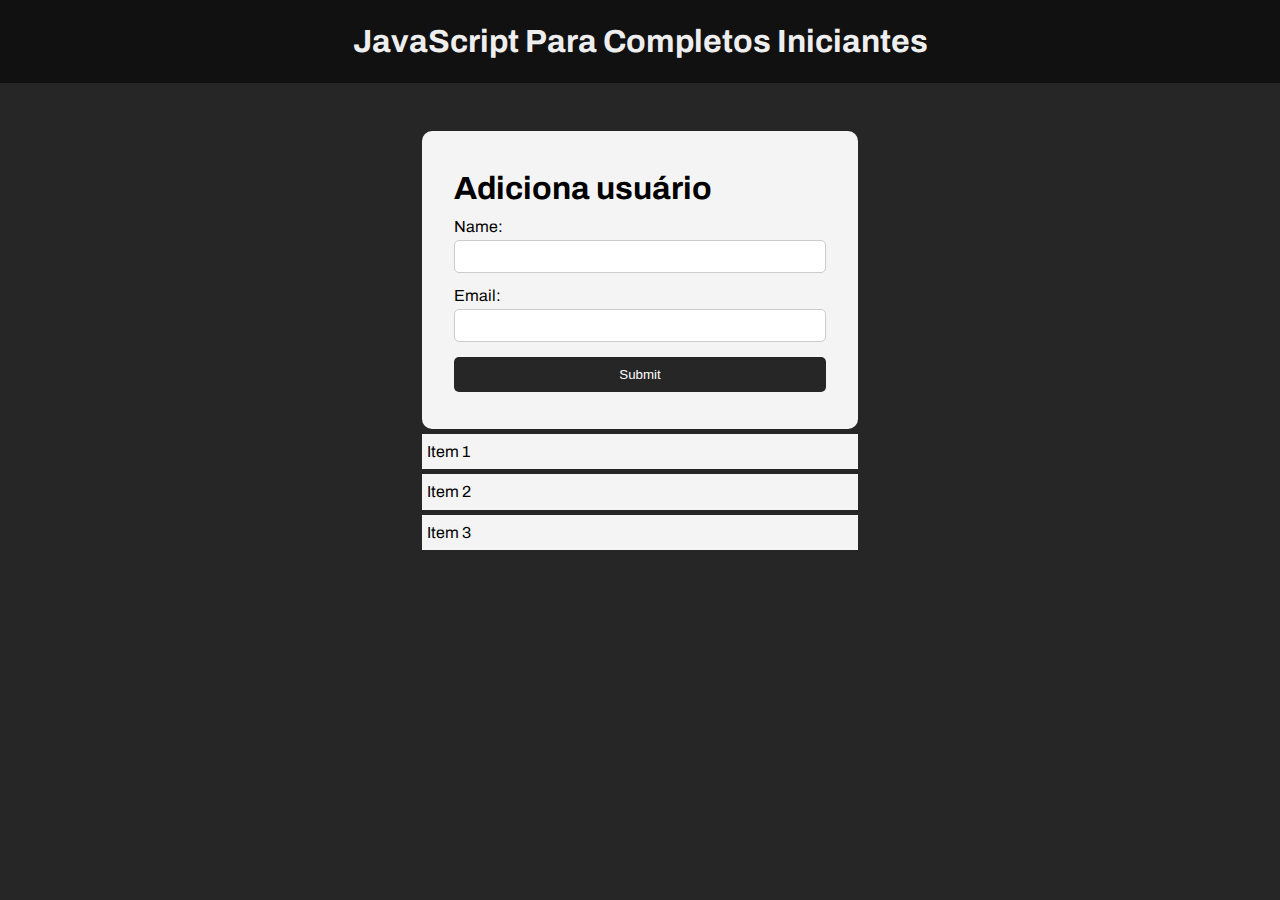
<file: doom/index.html>
<!DOCTYPE html>
<html lang="en">
  <head>
    <meta charset="UTF-8" />
    <meta name="viewport" content="width=device-width, initial-scale=1.0" />
    <meta http-equiv="X-UA-Compatible" content="ie=edge" />
    <title>JS Para Completos Iniciantes</title>

    <link rel="preconnect" href="https://fonts.googleapis.com" />
    <link rel="preconnect" href="https://fonts.gstatic.com" crossorigin />
    <link
      href="https://fonts.googleapis.com/css2?family=Archivo:wght@400;500&display=swap"
      rel="stylesheet"
    />

    <link rel="stylesheet" href="style.css" />
  </head>
  <body>
    <header>
      <h1>JavaScript Para Completos Iniciantes</h1>
    </header>

    <section class="container">
      <form id="my-form">
        <h1 id="add-user">Add User</h1>
        <div class="msg"></div>
        <div>
          <label for="name">Name:</label>
          <input type="text" id="name" />
        </div>
        <div>
          <label for="email">Email:</label>
          <input type="text" id="email" />
        </div>
        <input id="submit-button" class="btn" type="submit" value="Submit" />
      </form>

      <ul id="users"></ul>

      <ul class="items">
        <li class="item">Item 1</li>
        <li class="item">Item 2</li>
        <li class="item">Item 3</li>
      </ul>
    </section>

    <script src="main.js"></script>
  </body>
</html>
</file>
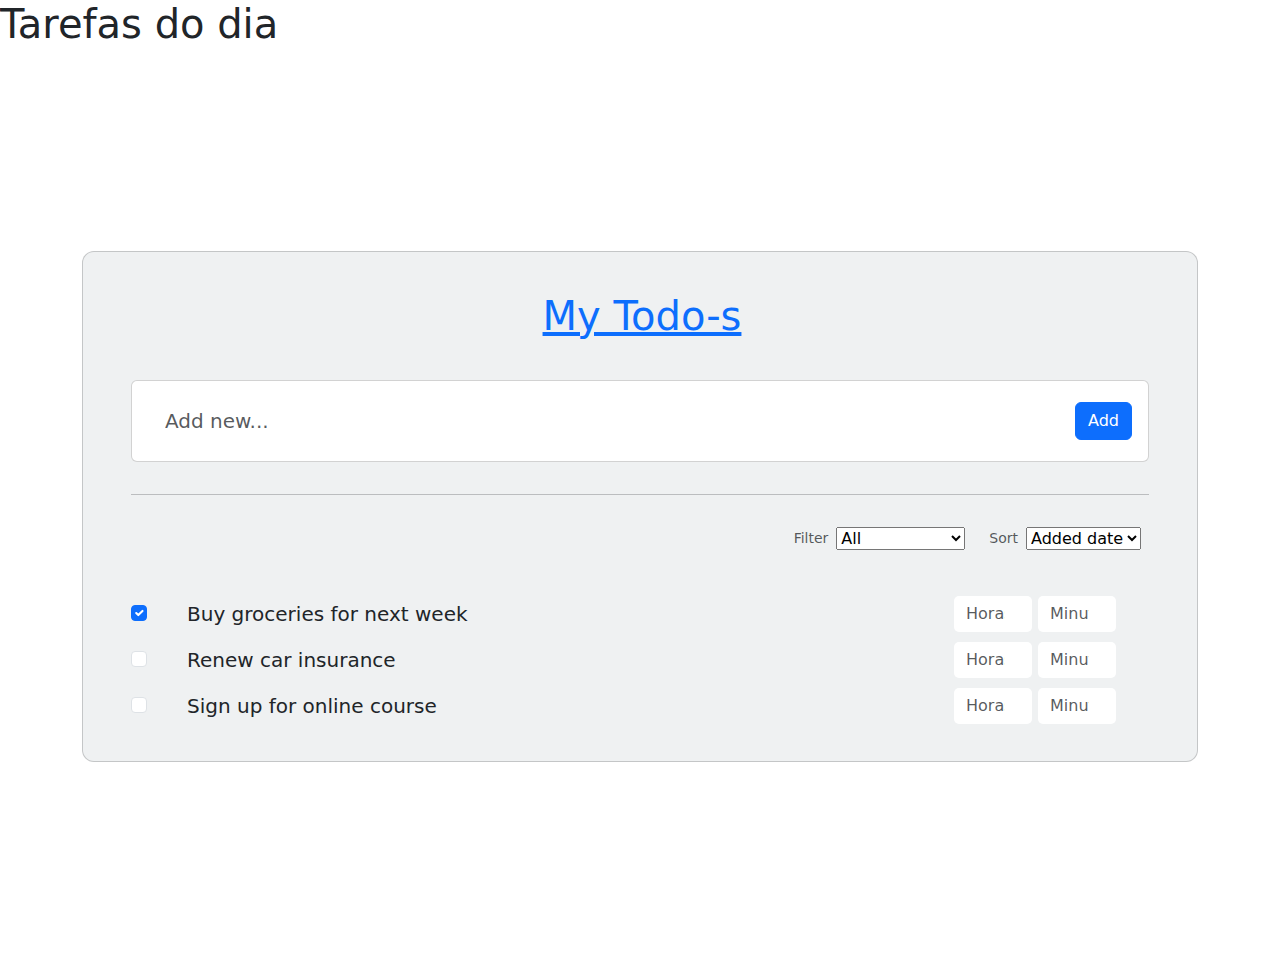
<file: projeto/tarefas/tarefas.html>
<!DOCTYPE html>
<html lang="pt-br">
<head>
    <meta charset="UTF-8">
    <meta name="viewport" content="width=device-width, initial-scale=1.0">
    <title>Document</title>
    <link href="https://cdn.jsdelivr.net/npm/bootstrap@5.3.0-alpha1/dist/css/bootstrap.min.css" rel="stylesheet">
    <link href="style.css" rel="stylesheet">
</head>
<body>
    <h1>Tarefas do dia</h1>

    <section class="vh-100">
        <div class="container py-5 h-100">
            <div class="row d-flex justify-content-center align-items-center h-100">
                <div class="col">
                    <div class="card" id="list1" style="border-radius: .75rem; background-color: #eff1f2;">
                        <div class="card-body py-4 px-4 px-md-5">
                            <p class="h1 text-center mt-3 mb-4 pb-3 text-primary">
                                <i class="fas fa-check-square me-1"></i>
                                <u>My Todo-s</u>
                            </p>

                            <div class="pb-2">
                                <div class="card">
                                    <div class="card-body">
                                        <div class="d-flex flex-row align-items-center">
                                            <input type="text" class="form-control form-control-lg" id="exampleFormControlInput1"
                                                placeholder="Add new...">
                                            <a href="#!" data-mdb-tooltip-init title="Set due date">
                                                <i class="fas fa-calendar-alt fa-lg me-3"></i>
                                            </a>
                                            <div>
                                                <button  type="button" data-mdb-button-init data-mdb-ripple-init class="btn btn-primary">Add</button>
                                            </div>
                                        </div>
                                    </div>
                                </div>
                            </div>

                            <hr class="my-4">

                            <div class="d-flex justify-content-end align-items-center mb-4 pt-2 pb-3">
                                <p class="small mb-0 me-2 text-muted">Filter</p>
                                <select data-mdb-select-init>
                                    <option value="1">All</option>
                                    <option value="2">Completed</option>
                                    <option value="3">Active</option>
                                    <option value="4">Has due date</option>
                                </select>
                                <p class="small mb-0 ms-4 me-2 text-muted">Sort</p>
                                <select data-mdb-select-init>
                                    <option value="1">Added date</option>
                                    <option value="2">Due date</option>
                                </select>
                                <a href="#!" style="color: #23af89;" data-mdb-tooltip-init title="Ascending">
                                    <i class="fas fa-sort-amount-down-alt ms-2"></i>
                                </a>
                            </div>

                            <!-- Tarefa 1 -->
                            <ul class="list-group list-group-horizontal rounded-0 bg-transparent">
                                <li class="list-group-item d-flex align-items-center ps-0 pe-3 py-1 rounded-0 border-0 bg-transparent">
                                    <div class="form-check">
                                        <input class="form-check-input me-0" type="checkbox" value="" id="flexCheckChecked1" aria-label="..." checked />
                                    </div>
                                </li>
                                <li class="list-group-item px-3 py-1 d-flex align-items-center flex-grow-1 border-0 bg-transparent">
                                    <p class="lead fw-normal mb-0">Buy groceries for next week</p>
                                </li>
                                <li class="list-group-item ps-3 pe-0 py-1 rounded-0 border-0 bg-transparent">
                                    <!-- Entrada para horas e minutos -->
                                    <div class="d-flex">
                                        <input type="number" class="form-control me-1" placeholder="Horas" min="0" max="23" style="width: 80px;">
                                        <input type="number" class="form-control" placeholder="Minutos" min="0" max="59" style="width: 80px;">
                                    </div>
                                </li>
                                <li class="list-group-item ps-3 pe-0 py-1 rounded-0 border-0 bg-transparent">
                                    <div class="d-flex flex-row justify-content-end mb-1">
                                        <a href="#!" class="text-info" data-mdb-tooltip-init title="Edit todo"><i class="fas fa-pencil-alt me-3"></i></a>
                                        <a href="#!" class="text-danger" data-mdb-tooltip-init title="Delete todo"><i class="fas fa-trash-alt"></i></a>
                                    </div>
                                </li>
                            </ul>

                            <!-- Tarefa 2 -->
                            <ul class="list-group list-group-horizontal rounded-0">
                                <li class="list-group-item d-flex align-items-center ps-0 pe-3 py-1 rounded-0 border-0 bg-transparent">
                                    <div class="form-check">
                                        <input class="form-check-input me-0" type="checkbox" value="" id="flexCheckChecked2" aria-label="..." />
                                    </div>
                                </li>
                                <li class="list-group-item px-3 py-1 d-flex align-items-center flex-grow-1 border-0 bg-transparent">
                                    <p class="lead fw-normal mb-0">Renew car insurance</p>
                                </li>
                                <li class="list-group-item ps-3 pe-0 py-1 rounded-0 border-0 bg-transparent">
                                    <!-- Entrada para horas e minutos -->
                                    <div class="d-flex">
                                        <input type="number" class="form-control me-1" placeholder="Horas" min="0" max="23" style="width: 80px;">
                                        <input type="number" class="form-control" placeholder="Minutos" min="0" max="59" style="width: 80px;">
                                    </div>
                                </li>
                                <li class="list-group-item ps-3 pe-0 py-1 rounded-0 border-0 bg-transparent">
                                    <div class="d-flex flex-row justify-content-end mb-1">
                                        <a href="#!" class="text-info" data-mdb-tooltip-init title="Edit todo"><i class="fas fa-pencil-alt me-3"></i></a>
                                        <a href="#!" class="text-danger" data-mdb-tooltip-init title="Delete todo"><i class="fas fa-trash-alt"></i></a>
                                    </div>
                                </li>
                            </ul>

                            <!-- Tarefa 3 -->
                            <ul class="list-group list-group-horizontal rounded-0 mb-2">
                                <li class="list-group-item d-flex align-items-center ps-0 pe-3 py-1 rounded-0 border-0 bg-transparent">
                                    <div class="form-check">
                                        <input class="form-check-input me-0" type="checkbox" value="" id="flexCheckChecked3" aria-label="..." />
                                    </div>
                                </li>
                                <li class="list-group-item px-3 py-1 d-flex align-items-center flex-grow-1 border-0 bg-transparent">
                                    <p class="lead fw-normal mb-0">Sign up for online course</p>
                                </li>
                                <li class="list-group-item ps-3 pe-0 py-1 rounded-0 border-0 bg-transparent">
                                    <!-- Entrada para horas e minutos -->
                                    <div class="d-flex">
                                        <input type="number" class="form-control me-1" placeholder="Horas" min="0" max="23" style="width: 80px;">
                                        <input type="number" class="form-control" placeholder="Minutos" min="0" max="59" style="width: 80px;">
                                    </div>
                                </li>
                                <li class="list-group-item ps-3 pe-0 py-1 rounded-0 border-0 bg-transparent">
                                    <div class="d-flex flex-row justify-content-end mb-1">
                                        <a href="#!" class="text-info" data-mdb-tooltip-init title="Edit todo"><i class="fas fa-pencil-alt me-3"></i></a>
                                        <a href="#!" class="text-danger" data-mdb-tooltip-init title="Delete todo"><i class="fas fa-trash-alt"></i></a>
                                    </div>
                                </li>
                            </ul>

                        </div>
                    </div>
                </div>
            </div>
        </div>
    </section>
</body>
</html>
</file>
<file: doom/style.css>
* {
    margin: 0;
    padding: 0;
    box-sizing: border-box;
  }
  
  body {
    font-family: "Archivo", Arial, Helvetica, sans-serif;
    line-height: 1.6;
    background: #262626;
  }
  
  ul {
    list-style: none;
  }
  
  ul li {
    padding: 5px;
    background: #f4f4f4;
    margin: 5px 0;
  }
  
  header {
    background: #111;
    color: #eee;
    padding: 1rem;
    text-align: center;
  }
  
  .container {
    margin: auto;
    width: 500px;
    overflow: auto;
    padding: 3rem 2rem;
  }
  
  #my-form {
    padding: 2rem;
    background: #f4f4f4;
    border-radius: 10px;
  }
  
  #my-form label {
    display: block;
  }
  
  #my-form input[type="text"] {
    width: 100%;
    padding: 8px;
    margin-bottom: 10px;
    border-radius: 5px;
    border: 1px solid #ccc;
  }
  
  .btn {
    display: block;
    width: 100%;
    padding: 10px 15px;
    border: 0;
    background: #262626;
    color: #fff;
    border-radius: 5px;
    margin: 5px 0;
  }
  
  .btn:hover {
    background: #444;
  }
  
  .bg-dark {
    background: #333;
    color: #fff;
  }
  
  .error {
    background: orangered;
    color: #fff;
    padding: 5px;
    margin: 5px;
  }
</file>
<file: projeto/tarefas/style.css>
#list1 .form-control {
border-color: transparent;
}
#list1 .form-control:focus {
border-color: transparent;
box-shadow: none;
}
#list1 .select-input.form-control[readonly]:not([disabled]) {
background-color: #fbfbfb;
}
</file>
